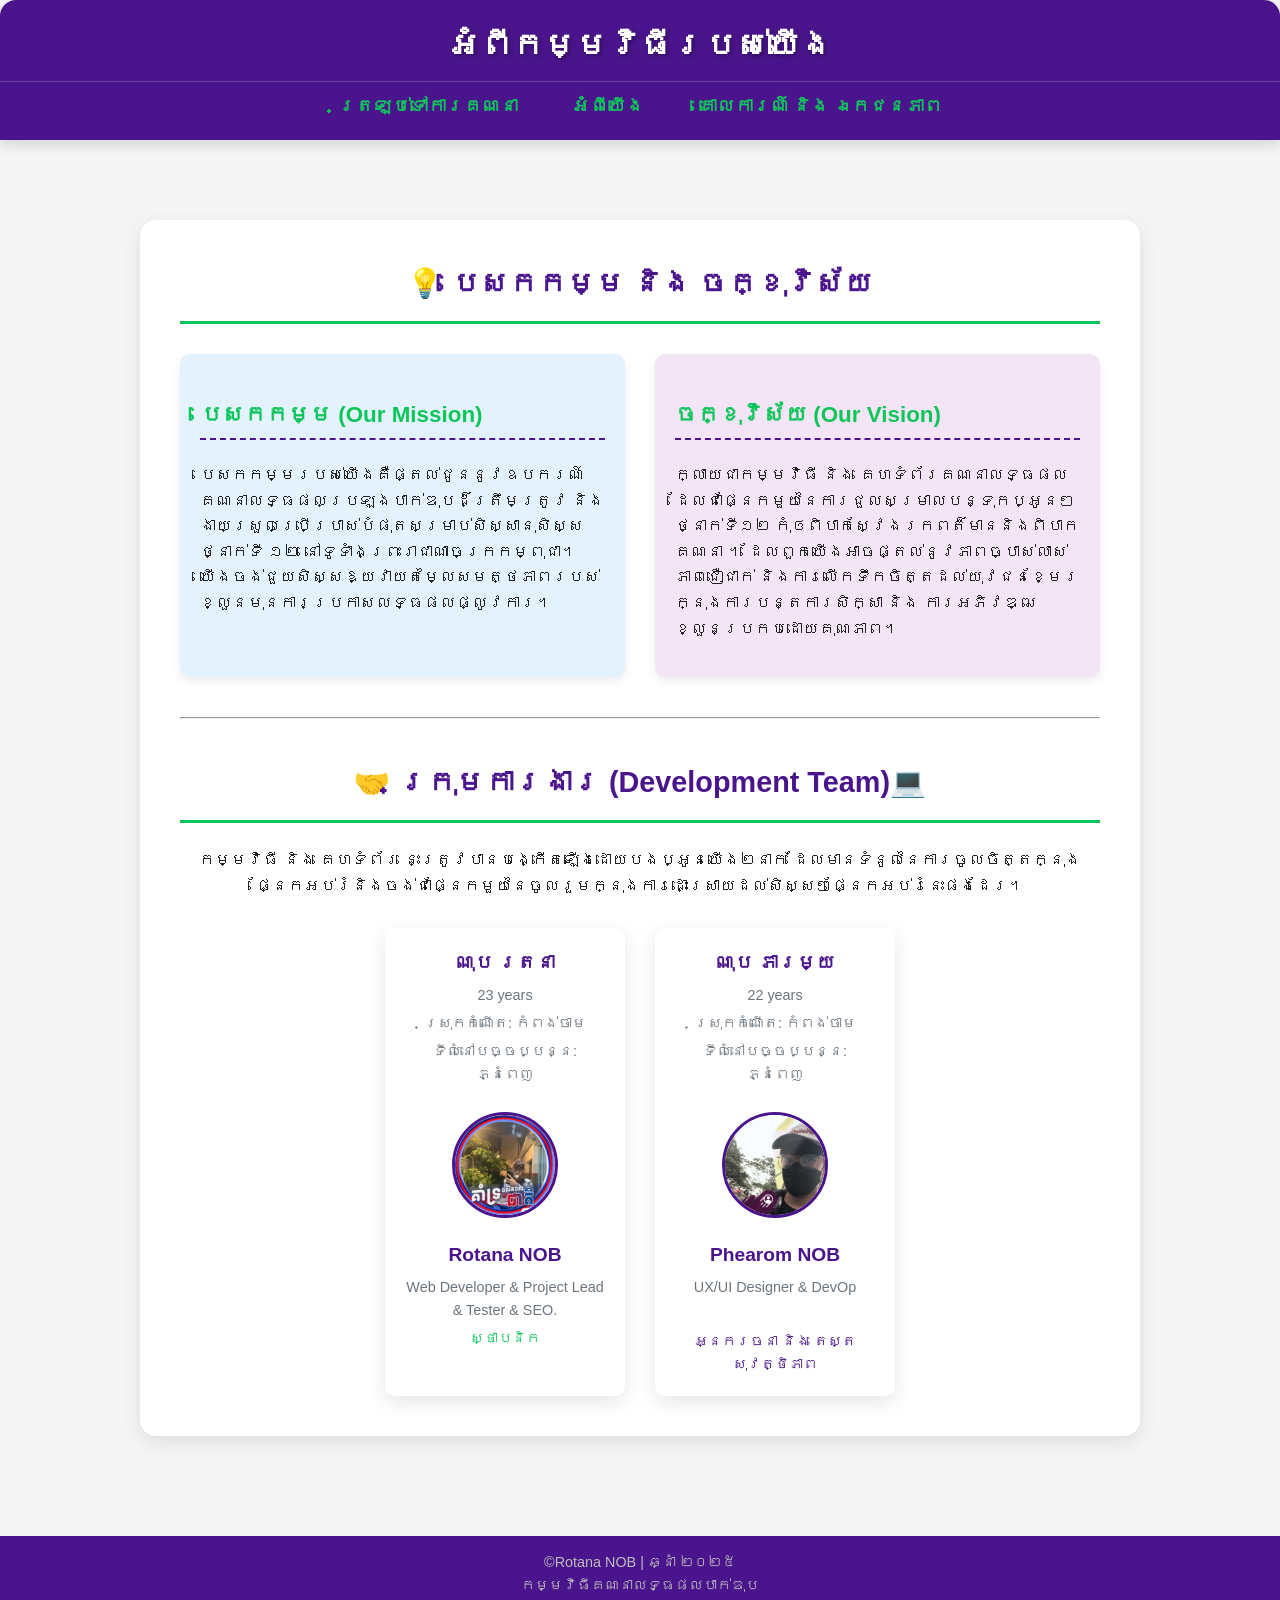
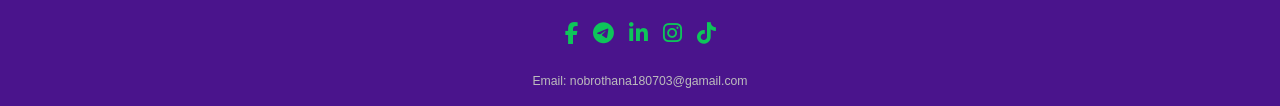
<file: AboutUs.html>
<!DOCTYPE html>
<html lang="km">
<head>
    <meta charset="UTF-8">
    <meta name="viewport" content="width=device-width, initial-scale=1.0">
    <title>អំពីយើង - ម៉ាស៊ីនគណនាលិទ្ធផលបាក់ឌុប</title>
    <link rel="stylesheet" href="src/style.css">
    <link rel="icon" href="src/img/icon.jpg" type="image/jpg">
    <link rel="stylesheet" href="https://cdnjs.cloudflare.com/ajax/libs/font-awesome/6.5.1/css/all.min.css">
    
    <style>
        /* ======================================================= */
        /* 1. CSS Global Styles & Color Variables (Matching Main UI) */
        /* ======================================================= */
        :root {
            --primary-color: #4A148C; /* ស្វាយងងឹត (Deep Purple) */
            --secondary-color: #0ec55a; /* មាសភ្លឺ (Vibrant Gold) */
            --background-light: #f5f5f5;
            --text-dark: #212121;
            --text-light: #fff;
            --shadow-soft: 0 6px 20px rgba(0, 0, 0, 0.1);
            --radius-large: 16px;
        }

        body {
            font-family: 'Khmer OS Battambang', sans-serif;
            background-color: var(--background-light);
            color: var(--text-dark);
            margin: 0;
            padding: 0;
            line-height: 1.6;
            min-height: 100vh;
            display: flex;
            flex-direction: column;
            align-items: center;
        }

        .container {
            max-width: 1000px;
            margin: 40px auto;
            padding: 20px;
            width: 100%;
            animation: fadeIn 1s ease-out forwards;
        }

        @keyframes fadeIn {
            from { opacity: 0; transform: translateY(20px); }
            to { opacity: 1; transform: translateY(0); }
        }

        /* ======================================================= */
        /* 2. Header & Navigation (Minimal Nav) */
        /* ======================================================= */
        .header {
            background-color: var(--primary-color);
            color: var(--text-light);
            padding: 20px 0;
            text-align: center;
            box-shadow: 0 4px 15px rgba(0, 0, 0, 0.15);
            width: 100%;
        }

        .header h1 {
            font-size: 2em;
            margin: 0;
        }
        
        /* Navigation Links */
        .nav-links {
            margin-top: 10px;
        }

        .nav-links a {
            color: var(--secondary-color);
            text-decoration: none;
            font-weight: 600;
            margin: 0 15px;
            padding: 5px 10px;
            border-radius: 5px;
            transition: color 0.3s, background-color 0.3s;
        }

        .nav-links a:hover {
            color: var(--primary-color);
            background-color: var(--secondary-color);
        }


        /* ======================================================= */
        /* 3. About Section Styling */
        /* ======================================================= */
        .about-section {
            background-color: var(--text-light);
            padding: 40px;
            border-radius: var(--radius-large);
            box-shadow: var(--shadow-soft);
            margin-top: 20px;
        }

        .about-section h2 {
            color: var(--primary-color);
            border-bottom: 3px solid var(--secondary-color);
            padding-bottom: 15px;
            margin-top: 0;
            font-size: 1.8em;
            font-weight: 700;
            text-align: center;
        }

        .mission-vision {
            display: flex;
            gap: 30px;
            margin: 30px 0;
            flex-wrap: wrap; /* Responsive */
        }

        .mission-vision div {
            flex: 1;
            min-width: 300px;
            padding: 20px;
            border-radius: 10px;
            box-shadow: 0 4px 10px rgba(0, 0, 0, 0.08);
            transition: transform 0.3s ease;
        }
        
        .mission-vision div:hover {
            transform: translateY(-5px); /* Animation on hover */
        }

        .mission-vision h3 {
            color: var(--secondary-color);
            font-size: 1.4em;
            border-bottom: 2px dashed var(--primary-color);
            padding-bottom: 5px;
        }
        
        .mission-box {
            background-color: #e3f2fd; /* Light Blue */
        }
        
        .vision-box {
            background-color: #f3e5f5; /* Light Purple */
        }

        .team-section {
            text-align: center;
            margin-top: 40px;
        }
        
        .team-members {
            display: flex;
            justify-content: center;
            gap: 30px;
            margin-top: 30px;
            flex-wrap: wrap;
        }

        .member-card {
            background-color: #fff;
            padding: 20px;
            border-radius: 10px;
            box-shadow: var(--shadow-soft);
            width: 200px;
            transition: all 0.3s ease;
        }

        .member-card:hover {
            transform: scale(1.05);
            border: 2px solid var(--secondary-color);
        }
        
        .member-card img {
            width: 100px;
            height: 100px;
            border-radius: 50%;
            object-fit: cover;
            border: 3px solid var(--primary-color);
            margin-bottom: 15px;
        }

        .member-card h4 {
            color: var(--primary-color);
            margin: 0;
            font-size: 1.2em;
        }

        .member-card p {
            font-size: 0.9em;
            color: #6c757d;
            margin: 5px 0 0 0;
        }

        /* ======================================================= */
        /* 4. Footer Styling */
        /* ======================================================= */
        .footer {
            text-align: center;
            padding: 15px;
            background-color: var(--primary-color);
            color: #bdbdbd;
            font-size: 0.9em;
            margin-top: 40px;
            width: 100%;
        }
        
        /* ======================================================= */
        /* 5. Responsive Adjustments */
        /* ======================================================= */
        @media (max-width: 768px) {
            .container {
                margin: 20px 10px;
                padding: 10px;
            }

            .about-section {
                padding: 20px;
            }

            .mission-vision {
                flex-direction: column;
                gap: 20px;
            }

            .member-card {
                width: 100%;
                max-width: 250px;
            }
        }

    </style>
</head>
<body>
    <div class="header">
        <h1>អំពីកម្មវិធីរបស់យើង</h1>
        <div class="nav-links">
            <a href="index.html">ត្រឡប់ទៅការគណនា</a>
            <a href="AboutUs.html">អំពីយើង</a>
            <a href="privacy-policy.html">គោលការណ៍ និង ឯកជនភាព</a>
        </div>
    </div>

    <div class="container">
        <section class="about-section">
            <h2>💡 បេសកកម្ម និង ចក្ខុវិស័យ</h2>

            <div class="mission-vision">
                <div class="mission-box">
                    <h3>បេសកកម្ម (Our Mission)</h3>
                    <p>បេសកកម្មរបស់យើងគឺផ្តល់ជូននូវឧបករណ៍គណនាលទ្ធផលប្រឡងបាក់ឌុបដ៏ត្រឹមត្រូវ និងងាយស្រួលប្រើប្រាស់បំផុតសម្រាប់សិស្សានុសិស្សថ្នាក់ទី ១២ នៅទូទាំងព្រះរាជាណាចក្រកម្ពុជា។ យើងចង់ជួយសិស្សឱ្យវាយតម្លៃសមត្ថភាពរបស់ខ្លួនមុនការប្រកាសលទ្ធផលផ្លូវការ។</p>
                </div>
                <div class="vision-box">
                    <h3>ចក្ខុវិស័យ (Our Vision)</h3>
                    <p>ក្លាយជាកម្មវិធី និង គេហទំព័រគណនាលទ្ធផលដែលជាផ្នែកមួយនៃការជួលសម្រាលបន្ទុកប្អូនៗថ្នាក់ទី១២ កុំឲពិបាកស្វែងរកពត៏មាននិងពិបាកគណនា ។ ដែលពួកយើងអាចផ្តល់នូវភាពច្បាស់លាស់ ភាពជឿជាក់ និងការលើកទឹកចិត្តដល់យុវជនខ្មែរក្នុងការបន្តការសិក្សា និង ការអភិវឌ្ឍខ្លួនប្រកបដោយគុណភាព។</p>
                </div>
            </div>

            <hr style="border-color: var(--border-color); margin: 40px 0;">

            <div class="team-section">
                <h2>🤝 ក្រុមការងារ (Development Team)💻</h2>
                <p>កម្មវិធី និង គេហទំព័រ នេះត្រូវបានបង្កើតឡើងដោយបងប្អូនយើង២នាក់ ដែលមានទំនូលនៃការចូលចិត្តក្នុងផ្នែកអប់រំនិងចង់ជាផ្នែកមួយនៃចូលរួមក្នុងការដោះស្រាយដល់សិស្សៗផ្នែកអប់រំនេះផងដែរ។</p>
                
                <div class="team-members">
                    <div class="member-card">
                                                                        <h4>ណុប រតនា</h4>
                                                                        <p>23 years</p>
                                                                         <p>ស្រុកកំណើត: កំពង់ចាម</p>
                                                                                              <p>ទីលំនៅបច្ចប្បន្ន: ភ្នំពេញ</p>   <br>                                                  

                                                                        

                        <img src="src/img/rotana.JPG" alt="Rotana Profile">
                        <h4>Rotana NOB</h4>
                        
                        <p>Web Developer & Project Lead & Tester & SEO.</p>
                        <p style="color: var(--secondary-color);">ស្ថាបនិក</p>
                    </div>
                    
                    <div class="member-card">
                                                <h4>ណុប ភារម្យ</h4>
                                                                        <p>22 years</p>
<p>ស្រុកកំណើត: កំពង់ចាម</p>
                                                                                              <p>ទីលំនៅបច្ចប្បន្ន: ភ្នំពេញ</p>   <br>

                        <img src="src/img/Phearom.jpg" alt="Support Profile">
                        <h4>Phearom NOB</h4>
                        <p>UX/UI Designer  & DevOp </p>​<br>
                        <p style="color: var(--primary-color);">អ្នករចនា និង តេស្តសុវត្ថិភាព</p>
                    </div>
                </div>
            </div>
            
        </section>
    </div>

    <footer class="footer">
    <div class="footer-content">
        <p>©Rotana NOB  | ឆ្នាំ ២០២៥ <BR>កម្មវិធីគណនាលទ្ធផលបាក់ឌុប </p>
        <div class="social-icons">
            <a href="https://web.facebook.com/TheRotanaNob" target="_blank" class="social-link"><i class="fab fa-facebook-f"></i></a>
            <a href="https://t.me/nobrotana" target="_blank" class="social-link"><i class="fab fa-telegram-plane"></i></a>
            <a href="https://www.linkedin.com/in/rotana-nob-1171992a4/" target="_blank" class="social-link"><i class="fab fa-linkedin-in"></i></a>
            <a href="https://www.instagram.com/rotana__nob/" target="_blank" class="social-link"><i class="fab fa-instagram"></i></a>
            <a href="https://www.tiktok.com/@xflow.sharing" target="_blank" class="social-link"><i class="fab fa-tiktok"></i></a>
        </div>
        <p style="margin-top: 10px; font-size: 0.85em;">Email: nobrothana180703@gamail.com</p>
    </div>
</footer>
    
</body>
</html>
</file>
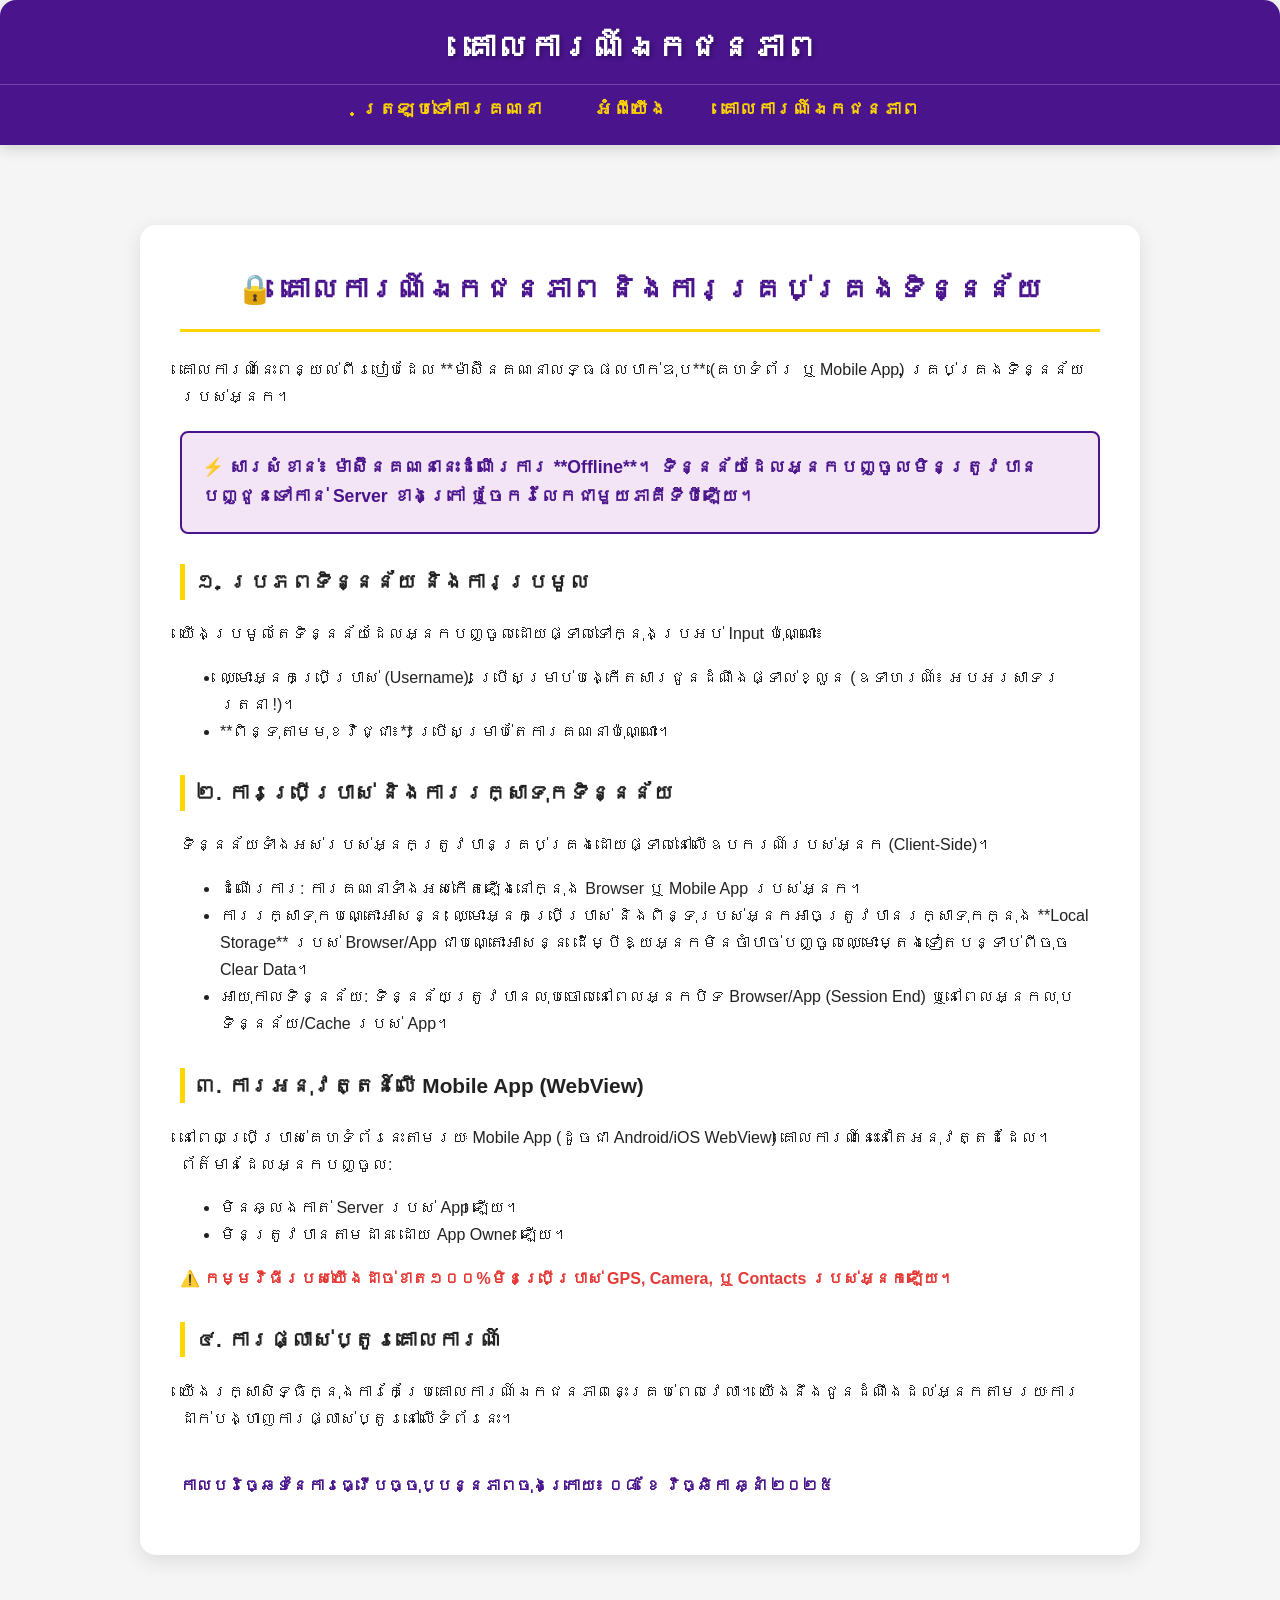
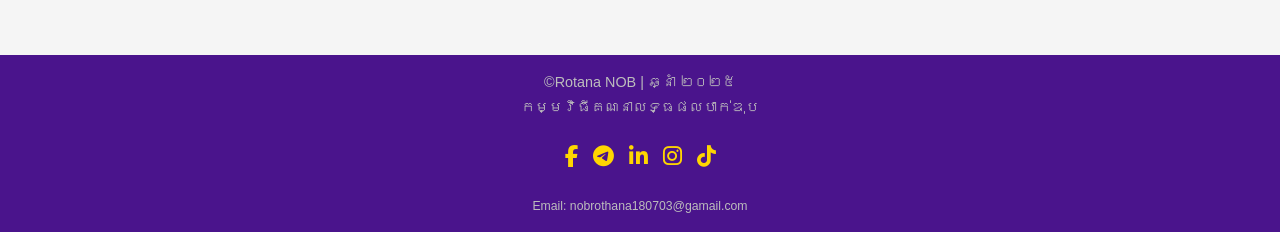
<file: privacy-policy.html>
<!DOCTYPE html>
<html lang="km">
<head>
    <meta charset="UTF-8">
    <meta name="viewport" content="width=device-width, initial-scale=1.0">
    <link rel="stylesheet" href="src/style.css">
        <link rel="icon" href="src/img/icon.jpg" type="image/jpg">
    <link rel="stylesheet" href="https://cdnjs.cloudflare.com/ajax/libs/font-awesome/6.5.1/css/all.min.css">
    <title>គោលការណ៍ឯកជនភាព - ម៉ាស៊ីនគណនាលទ្ធផលបាក់ឌុប</title>
    
    <style>
        /* ======================================================= */
        /* 1. CSS Global Styles & Color Variables (Matching Main UI) */
        /* ======================================================= */
        :root {
            --primary-color: #4A148C; /* ស្វាយងងឹត (Deep Purple) */
            --secondary-color: #FFD600; /* មាសភ្លឺ (Vibrant Gold) */
            --background-light: #f5f5f5;
            --text-dark: #212121;
            --text-light: #fff;
            --shadow-soft: 0 6px 20px rgba(0, 0, 0, 0.1);
            --radius-large: 16px;
        }

        body {
            font-family: 'Khmer OS Battambang', sans-serif;
            background-color: var(--background-light);
            color: var(--text-dark);
            margin: 0;
            padding: 0;
            line-height: 1.7; 
            min-height: 100vh;
            display: flex;
            flex-direction: column;
            align-items: center;
        }

        .container {
            max-width: 1000px;
            margin: 40px auto;
            padding: 20px;
            width: 100%;
            animation: fadeIn 1s ease-out forwards;
        }

        @keyframes fadeIn {
            from { opacity: 0; transform: translateY(20px); }
            to { opacity: 1; transform: translateY(0); }
        }

        /* ======================================================= */
        /* 2. Header & Navigation (Matching Main UI) */
        /* ======================================================= */
        .header {
            background-color: var(--primary-color);
            color: var(--text-light);
            padding: 20px 0;
            text-align: center;
            box-shadow: 0 4px 15px rgba(0, 0, 0, 0.15);
            width: 100%;
        }

        .header h1 {
            font-size: 2em;
            margin: 0;
        }
        
        .nav-links {
            margin-top: 10px;
        }

        .nav-links a {
            color: var(--secondary-color);
            text-decoration: none;
            font-weight: 600;
            margin: 0 15px;
            padding: 5px 10px;
            border-radius: 5px;
            transition: color 0.3s, background-color 0.3s;
        }

        .nav-links a:hover {
            color: var(--primary-color);
            background-color: var(--secondary-color);
        }

        /* ======================================================= */
        /* 3. Policy Content Styling */
        /* ======================================================= */
        .policy-section {
            background-color: var(--text-light);
            padding: 40px;
            border-radius: var(--radius-large);
            box-shadow: var(--shadow-soft);
            margin-top: 20px;
            text-align: left;
        }

        .policy-section h2 {
            color: var(--primary-color);
            border-bottom: 3px solid var(--secondary-color);
            padding-bottom: 15px;
            margin-top: 0;
            font-size: 1.8em;
            font-weight: 700;
            text-align: center;
        }
        
        .policy-section h3 {
            color: var(--text-dark);
            margin-top: 30px;
            font-size: 1.3em;
            border-left: 5px solid var(--secondary-color);
            padding-left: 10px;
        }

        .highlight-box {
            background-color: #f3e5f5; /* Light Purple */
            padding: 20px;
            border-radius: 8px;
            border: 2px solid var(--primary-color);
            margin-top: 20px;
        }
        
        /* ======================================================= */
        /* 4. Footer Styling */
        /* ======================================================= */
        .footer {
            text-align: center;
            padding: 15px;
            background-color: var(--primary-color);
            color: #bdbdbd;
            font-size: 0.9em;
            margin-top: 40px;
            width: 100%;
        }
        
        /* Responsive Adjustments */
        @media (max-width: 768px) {
            .container {
                margin: 20px 10px;
                padding: 10px;
            }

            .policy-section {
                padding: 20px;
            }
            
            .policy-section h3 {
                font-size: 1.2em;
            }
        }

    </style>
</head>
<body>
    
    <div class="header">
        <h1>គោលការណ៍ឯកជនភាព</h1>
        <div class="nav-links">
            <a href="index.html">ត្រឡប់ទៅការគណនា</a>
            <a href="AboutUs.html">អំពីយើង</a>
            <a href="privacy-policy.html">គោលការណ៍ឯកជនភាព</a>
        </div>
    </div>

    <div class="container">
        <section class="policy-section">
            <h2>🔒 គោលការណ៍ឯកជនភាព និងការគ្រប់គ្រងទិន្នន័យ</h2>
            
            <p>គោលការណ៍នេះពន្យល់ពីរបៀបដែល **ម៉ាស៊ីនគណនាលទ្ធផលបាក់ឌុប** (គេហទំព័រ ឬ Mobile App) គ្រប់គ្រងទិន្នន័យរបស់អ្នក។</p>

            <div class="highlight-box">
                <p style="color: var(--primary-color); font-weight: 700; margin: 0; font-size: 1.1em;">
                    ⚡ សារសំខាន់៖ ម៉ាស៊ីនគណនានេះដំណើរការ **Offline**។ ទិន្នន័យដែលអ្នកបញ្ចូលមិនត្រូវបានបញ្ជូនទៅកាន់ Server ខាងក្រៅ ឬចែករំលែកជាមួយភាគីទីបីឡើយ។
                </p>
            </div>

            <h3>១. ប្រភពទិន្នន័យ និងការប្រមូល</h3>
            <p>យើងប្រមូលតែទិន្នន័យដែលអ្នកបញ្ចូលដោយផ្ទាល់ទៅក្នុងប្រអប់ Input ប៉ុណ្ណោះ៖</p>
            <ul>
                <li>ឈ្មោះអ្នកប្រើប្រាស់ (Username): ប្រើសម្រាប់បង្កើតសារជូនដំណឹងផ្ទាល់ខ្លួន (ឧទាហរណ៍៖ អបអរសាទរ រតនា !)។</li>
                <li>**ពិន្ទុតាមមុខវិជ្ជា៖** ប្រើសម្រាប់តែការគណនាប៉ុណ្ណោះ។</li>
            </ul>

            <h3>២. ការប្រើប្រាស់ និងការរក្សាទុកទិន្នន័យ</h3>
            <p>ទិន្នន័យទាំងអស់របស់អ្នកត្រូវបានគ្រប់គ្រងដោយផ្ទាល់នៅលើឧបករណ៍របស់អ្នក (Client-Side)។</p>
            <ul>
                <li>ដំណើរការ: ការគណនាទាំងអស់កើតឡើងនៅក្នុង Browser ឬ Mobile App របស់អ្នក។</li>
                <li>ការរក្សាទុកបណ្តោះអាសន្ន: ឈ្មោះអ្នកប្រើប្រាស់ និងពិន្ទុរបស់អ្នកអាចត្រូវបានរក្សាទុកក្នុង **Local Storage** របស់ Browser/App ជាបណ្តោះអាសន្ន ដើម្បីឱ្យអ្នកមិនចាំបាច់បញ្ចូលឈ្មោះម្តងទៀតបន្ទាប់ពីចុច Clear Data។</li>
                <li>អាយុកាលទិន្នន័យ: ទិន្នន័យត្រូវបានលុបចោលនៅពេលអ្នកបិទ Browser/App (Session End) ឬនៅពេលអ្នកលុបទិន្នន័យ/Cache របស់ App។</li>
            </ul>

            <h3>៣. ការអនុវត្តន៍លើ Mobile App (WebView)</h3>
            <p>នៅពេលប្រើប្រាស់គេហទំព័រនេះតាមរយៈ Mobile App (ដូចជា Android/iOS WebView) គោលការណ៍នេះនៅតែអនុវត្តដដែល។ ព័ត៌មានដែលអ្នកបញ្ចូល:</p>
            <ul>
                <li>មិនឆ្លងកាត់ Server របស់ App ឡើយ។</li>
                <li>មិនត្រូវបានតាមដាន ដោយ App Owner ឡើយ។</li>
            </ul>
            <p style="color: #E53935; font-weight: 600;">⚠️ កម្មវិធីរបស់យើងដាច់ខាត១០០%មិនប្រើប្រាស់ GPS, Camera, ឬ Contacts របស់អ្នកឡើយ។</p>
            
            <h3>៤. ការផ្លាស់ប្តូរគោលការណ៍</h3>
            <p>យើងរក្សាសិទ្ធិក្នុងការកែប្រែគោលការណ៍ឯកជនភាពនេះគ្រប់ពេលវេលា។ យើងនឹងជូនដំណឹងដល់អ្នកតាមរយៈការដាក់បង្ហាញការផ្លាស់ប្តូរនៅលើទំព័រនេះ។</p>
            
            <p style="margin-top: 40px; color: var(--primary-color); font-weight: 600;">កាលបរិច្ឆេទនៃការធ្វើបច្ចុប្បន្នភាពចុងក្រោយ៖ ០៨ ខែ វិច្ឆិកា ឆ្នាំ ២០២៥</p>

        </section>
    </div>

  <footer class="footer">
    <div class="footer-content">
        <p>©Rotana NOB  | ឆ្នាំ ២០២៥ <BR>កម្មវិធីគណនាលទ្ធផលបាក់ឌុប </p>
        <div class="social-icons">
            <a href="https://web.facebook.com/TheRotanaNob" target="_blank" class="social-link"><i class="fab fa-facebook-f"></i></a>
            <a href="https://t.me/nobrotana" target="_blank" class="social-link"><i class="fab fa-telegram-plane"></i></a>
            <a href="https://www.linkedin.com/in/rotana-nob-1171992a4/" target="_blank" class="social-link"><i class="fab fa-linkedin-in"></i></a>
            <a href="https://www.instagram.com/rotana__nob/" target="_blank" class="social-link"><i class="fab fa-instagram"></i></a>
            <a href="https://www.tiktok.com/@xflow.sharing" target="_blank" class="social-link"><i class="fab fa-tiktok"></i></a>
        </div>
        <p style="margin-top: 10px; font-size: 0.85em;">Email: nobrothana180703@gamail.com</p>
    </div>
</footer>
</body>
</html>
</file>
<file: src/style.css>
/* ======================================================= */
/* 1. ពណ៌មូលដ្ឋាន, ពុម្ពអក្សរ និងចលនា (Global Styles) */
/* ======================================================= */
:root {
    --primary-color: #4A148C; /* ស្វាយងងឹត (Deep Purple) - ពណ៌ប្រណិត */
    --secondary-color: #FFD600; /* មាសភ្លឺ (Vibrant Gold) - ពណ៌សង្កត់ធ្ងន់ */
    --background-light: #f5f5f5; /* ផ្ទៃខាងក្រោយស្រាល */
    --background-dark: #333;
    --text-dark: #212121; /* ខ្មៅងងឹត */
    --text-light: #fff; /* ស */
    --shadow-soft: 0 6px 20px rgba(0, 0, 0, 0.1);
    --radius-large: 16px;
}

body {
    font-family: 'Khmer OS Battambang', sans-serif;
    background-color: var(--background-light);
    color: var(--text-dark);
    margin: 0;
    padding: 0;
    line-height: 1.6;
    min-height: 100vh;
}

.container {
    max-width: 1000px;
    margin: 40px auto;
    padding: 20px;
    animation: fadeIn 1s ease-out forwards;
}

@keyframes fadeIn {
    from { opacity: 0; transform: translateY(20px); }
    to { opacity: 1; transform: translateY(0); }
}

/* Section Containers */
.calculator-section, .result-section {
    background-color: var(--text-light);
    padding: 40px;
    border-radius: var(--radius-large);
    margin-bottom: 30px;
    box-shadow: var(--shadow-soft);
}

h2 {
    color: var(--primary-color);
    border-bottom: 3px solid var(--secondary-color);
    padding-bottom: 15px;
    margin-top: 0;
    font-size: 1.8em;
    font-weight: 700;
}

.note {
    background-color: #f3e5f5; 
    color: var(--primary-color);
    font-size: 0.9em;
    padding: 15px;
    border-left: 5px solid var(--primary-color);
    border-radius: 4px;
    margin-bottom: 25px;
}


/* ======================================================= */
/* 2. Header & Logo Styling */
/* ======================================================= */
.header {
    background-color: var(--primary-color);
    color: var(--text-light);
    padding: 35px 0;
    text-align: center;
    box-shadow: 0 8px 25px rgba(0, 0, 0, 0.2);
    border-radius: var(--radius-large) var(--radius-large) 0 0;
}

.header-logo {
    width: 90px; 
    height: 90px; 
    border-radius: 50%; 
    margin-bottom: 15px; 
    border: 5px solid var(--secondary-color);
    transition: transform 0.4s cubic-bezier(0.2, 0.8, 0.5, 1);
}

.header-logo:hover {
    transform: rotate(360deg) scale(1.05); 
}

.header h1 {
    font-size: 2.8em;
    font-weight: 900;
    text-shadow: 2px 2px 4px rgba(0, 0, 0, 0.3);
}

.header p {
    font-size: 1.2em;
    opacity: 0.8;
}

/* 🔥 NEW: Name Input Styling */
.name-input-group {
    text-align: center;
    margin-bottom: 25px;
    padding: 15px;
    border: 1px solid var(--border-color);
    border-radius: 8px;
    background-color: var(--background-light);
}

.name-input-group label {
    font-size: 1.1em;
    font-weight: 600;
    color: var(--primary-color);
    display: block;
    margin-bottom: 10px;
}

#userName {
    width: 70%;
    max-width: 300px;
    padding: 12px;
    border: 2px solid var(--secondary-color);
    border-radius: 30px;
    text-align: center;
    font-size: 1.1em;
    font-weight: 700;
    color: var(--text-dark);
    transition: all 0.3s;
}

#userName:focus {
    border-color: var(--primary-color);
    box-shadow: 0 0 0 4px rgba(74, 20, 140, 0.2);
    outline: none;
}

/* ======================================================= */
/* 3. Major Selection */
/* ======================================================= */
.major-selection {
    display: flex;
    justify-content: center;
    gap: 30px;
    margin-bottom: 35px;
    flex-wrap: wrap; 
}

.major-selection input[type="radio"] {
    display: none;
}

.major-selection label {
    padding: 15px 35px;
    border: 3px solid var(--primary-color);
    border-radius: 40px;
    cursor: pointer;
    transition: all 0.4s ease;
    font-weight: 700;
    color: var(--primary-color);
    text-transform: uppercase;
    flex-grow: 1;
    text-align: center;
    max-width: 250px;
}

.major-selection input[type="radio"]:checked + label {
    background-color: var(--primary-color);
    color: var(--text-light);
    box-shadow: 0 10px 20px rgba(74, 20, 140, 0.4);
    transform: translateY(-5px) scale(1.02);
}

/* ======================================================= */
/* 4. Score Input Table & Grades */
/* ======================================================= */
.score-input-table {
    width: 100%;
    border-collapse: collapse;
}

.score-input-table th, .score-input-table td {
    padding: 15px;
    text-align: center;
    border-bottom: 1px solid var(--border-color);
}

.score-input-table thead th {
    background-color: var(--primary-color);
    color: var(--text-light);
    font-weight: 700;
    text-transform: uppercase;
}

.score-input-table tbody tr:hover {
    background-color: #f3e5f5; 
}

.score-input {
    width: 90px;
    padding: 12px;
    border: 2px solid var(--border-color);
    border-radius: 8px;
    text-align: center;
    font-size: 1.1em;
    font-weight: 600;
    color: var(--text-dark);
    transition: all 0.3s;
}

.score-input:focus {
    border-color: var(--secondary-color);
    box-shadow: 0 0 0 4px rgba(255, 214, 0, 0.4);
    outline: none;
}

/* Subject Grade Display (Scratch-off) */
.subject-grade-display {
    font-weight: bold;
    padding: 8px 15px;
    border-radius: 8px;
    min-width: 55px;
    display: inline-block;
    transition: all 0.6s cubic-bezier(0.175, 0.885, 0.32, 1.275);
}

.pending-grade {
    background-image: linear-gradient(145deg, #7b1fa2 0%, #4a148c 100%); 
    color: #7b1fa2; 
    box-shadow: inset 0 3px 8px rgba(0, 0, 0, 0.8), 0 2px 4px rgba(0, 0, 0, 0.3); 
    border: 1px solid #4a148c; 
}

/* Grade Colors (High Contrast) */
.subject-grade-display.A { background-color: #4CAF50; color: var(--text-light); }
.subject-grade-display.B { background-color: #8BC34A; color: var(--text-light); }
.subject-grade-display.C { background-color: #FFEB3B; color: var(--text-dark); } 
.subject-grade-display.D { background-color: #FF9800; color: var(--text-light); }
.subject-grade-display.E { background-color: #E53935; color: var(--text-light); }
.subject-grade-display.F { background-color: #616161; color: var(--text-light); } 


/* ======================================================= */
/* 5. Buttons */
/* ======================================================= */
.button-group {
    text-align: center;
    margin-top: 40px;
}

.button-group button {
    padding: 15px 35px;
    margin: 0 15px;
    cursor: pointer;
    border: none;
    border-radius: 30px;
    font-size: 1.2em;
    font-weight: 700;
    transition: all 0.3s ease;
    text-transform: uppercase;
}

.button-group button:first-child { 
    background-color: var(--secondary-color);
    color: var(--primary-color);
    box-shadow: 0 8px 20px rgba(255, 214, 0, 0.5);
}

.button-group button:first-child:hover {
    background-color: #ffc107;
    transform: translateY(-5px) scale(1.03); 
    box-shadow: 0 12px 25px rgba(255, 214, 0, 0.7);
}

.clear-button {
    background-color: #e0e0e0;
    color: #757575;
}

.clear-button:hover {
    background-color: #bdbdbd;
    transform: translateY(-2px);
}

/* ======================================================= */
/* 6. Result Display (Final Look with Color Background) */
/* ======================================================= */
#resultDisplay {
    /* ប្រើ Gradient Background */
    background-image: linear-gradient(145deg, #fce4ec 0%, #fffde7 100%); 
    border: 4px solid var(--primary-color); 
    border-radius: var(--radius-large);
    
    opacity: 0;
    transform: scale(0.9);
    animation: resultPopUp 0.6s cubic-bezier(0.68, -0.55, 0.265, 1.55) 0.1s forwards;
    box-shadow: 0 10px 30px rgba(74, 20, 140, 0.3);
}

@keyframes resultPopUp {
    to {
        opacity: 1;
        transform: scale(1);
    }
}

/* Notification Messages (WITH Background Color) */
.notification-message {
    font-size: 2em;
    font-weight: 900;
    padding: 20px;
    border-radius: 12px;
    text-align: center;
    margin-bottom: 30px;
    color: var(--text-light); 
    box-shadow: 0 6px 15px rgba(0, 0, 0, 0.3);
    transition: all 0.3s;
}

.notification-message.success-message {
    background-color: #43A047; /* ពណ៌បៃតងជាប់ */
    border: 3px solid #66BB6A;
}

.notification-message.failure-message {
    background-color: #E53935; /* ពណ៌ក្រហមធ្លាក់ */
    border: 3px solid #EF5350;
}

.notification-message p {
    font-size: 0.5em; 
    font-weight: 500; 
    margin-top: 10px;
    line-height: 1.4;
    color: white; /* ធានាថាដំបូន្មានមានពណ៌ស */
}

.summary-box {
    background-color: var(--text-light);
    border: 1px solid #e0e0e0;
    padding: 25px;
    border-radius: 10px;
    box-shadow: 0 4px 10px rgba(0, 0, 0, 0.05);
}

.final-result {
    display: flex;
    justify-content: center;
    gap: 20px;
    margin-top: 15px;
    flex-wrap: wrap;
}

.final-result p {
    font-size: 1.3em;
    font-weight: 600;
    display: flex; 
    align-items: center; 
    gap: 10px;
}

.final-result strong {
    font-size: 2.2em; 
    padding: 10px 25px; 
    border-radius: 12px; 
    box-shadow: 0 4px 15px rgba(0, 0, 0, 0.25); 
    min-width: 120px;
    text-align: center;
    transition: all 0.3s ease;
    border: 2px solid rgba(255, 255, 255, 0.5); 
}

/* FIXED CONTRAST for Final Grades */
#passStatus.A, #finalGrade.A { background-color: #28a745; color: var(--text-light); }
#passStatus.B, #finalGrade.B { background-color: #8BC34A; color: var(--text-light); }
#passStatus.C, #finalGrade.C { background-color: #FFEB3B; color: var(--text-dark); }
#passStatus.D, #finalGrade.D { background-color: #FF9800; color: var(--text-light); }
#passStatus.E, #finalGrade.E { background-color: #E53935; color: var(--text-light); }
#passStatus.F, #finalGrade.F { background-color: #616161; color: var(--text-light); }

/* Footer */
.footer {
    text-align: center;
    padding: 20px;
    background-color: var(--background-dark);
    color: #bdbdbd;
    font-size: 0.9em;
    margin-top: 40px;
}

/* ======================================================= */
/* 7. MEDIA QUERIES (RESPONSIVE DESIGN) */
/* ======================================================= */

@media (max-width: 768px) {
    .container { margin: 20px 10px; padding: 10px; }
    .calculator-section, .result-section { padding: 20px; }
    .header h1 { font-size: 2em; }
    h2 { font-size: 1.5em; padding-bottom: 10px; }

    /* Fix: លាក់តែ មេគុណ (nth-child(3)) */
    .score-input-table th:nth-child(3),
    .score-input-table td:nth-child(3) { display: none; }

    .score-input-table th, .score-input-table td { padding: 10px 5px; font-size: 0.9em; }
    .score-input { width: 60px; padding: 8px; }
    .major-selection { gap: 10px; }
    .major-selection label { padding: 12px 15px; font-size: 0.9em; }
    
    .button-group button {
        padding: 12px 20px;
        margin: 10px 0;
        font-size: 1em;
        width: 100%;
        display: block; 
    }
    .final-result strong { font-size: 2em; }
    .notification-message { font-size: 1.5em; }
}

@media (max-width: 480px) {
    .major-selection { flex-direction: column; align-items: center; }
    .major-selection label { max-width: 100%; width: 80%; }
}
/* ======================================================= */
/* NEW: Navigation Links (សម្រាប់ Header របស់ index.html) */
/* ======================================================= */
.nav-links {
    margin-top: 15px;
    padding-top: 10px;
    border-top: 1px solid rgba(255, 255, 255, 0.2); /* បន្ទាត់ចែក */
}

.nav-links a {
    color: var(--secondary-color);
    text-decoration: none;
    font-weight: 600;
    margin: 0 15px;
    padding: 5px 10px;
    border-radius: 5px;
    transition: color 0.3s, background-color 0.3s;
    font-size: 1.1em;
}

.nav-links a:hover {
    color: var(--primary-color);
    background-color: var(--secondary-color);
}
/* ======================================================= */
/* Footer (FIXED for Contact Info) */
/* ======================================================= */
.footer {
    text-align: center;
    padding: 20px;
    background-color: var(--background-dark); /* ពណ៌ខ្មៅងងឹត */
    color: #871515;
    font-size: 0.9em;
    margin-top: 40px;
}

.footer-content {
    display: flex;
    flex-direction: column;
    align-items: center;
    gap: 10px;
}

.contact-info {
    margin-top: 5px;
    font-size: 1em;
}

.footer-link {
    color:red; /* ពណ៌មាសភ្លឺ */
    text-decoration: none;
    font-weight: 600;
    transition: color 0.3s;
    margin: 0 5px;
}

.footer-link:hover {
    color: chartreuse; /* ពណ៌សនៅពេល Hover */
    text-decoration: underline;
    
}

/* Responsive Fix for Footer */
@media (max-width: 600px) {
    .contact-info {
        font-size: 0.9em;
    }
}
/* ======================================================= */
/* Footer (FIXED for Social Icons) */
/* ======================================================= */
.footer {
    text-align: center;
    padding: 20px;
    background-color: var(--background-dark); /* ពណ៌ខ្មៅងងឹត */
    color: #bdbdbd;
    font-size: 0.9em;
    margin-top: 40px;
}

.footer-content {
    display: flex;
    flex-direction: column;
    align-items: center;
    gap: 10px;
}

/* សម្រាប់ Icons ទាំងអស់ */
.social-icons {
    margin-top: 10px;
    display: flex;
    gap: 15px; /* គម្លាតរវាង Icons */
}

.social-link {
    color: var(--secondary-color); /* ពណ៌មាសលំនាំដើម */
    font-size: 1.5em; /* ទំហំ Icon */
    transition: color 0.3s, transform 0.3s;
}

/* Hover Effect ពិសេស */
.social-link:hover {
    color: var(--primary-color); /* ប្តូរទៅពណ៌ស្វាយនៅពេល Hover */
    transform: scale(1.2) translateY(-2px); /* ចលនាលោតបន្តិច */
}

/* រក្សា Email ធម្មតា */
.footer-content p {
    margin: 0;
}

/* ======================================================= */
/* Profile Settings Modal Styles */
/* ======================================================= */

/* Modal Background */
.modal {
    display: none;
    position: fixed;
    z-index: 1000;
    left: 0;
    top: 0;
    width: 100%;
    height: 100%;
    overflow: auto;
    background-color: rgba(0, 0, 0, 0.6);
    animation: fadeIn 0.3s ease;
}

/* Modal Content */
.modal-content {
    background-color: #fff;
    margin: 3% auto;
    padding: 30px;
    border: none;
    border-radius: var(--radius-large);
    width: 90%;
    max-width: 600px;
    box-shadow: 0 10px 40px rgba(0, 0, 0, 0.3);
    animation: slideDown 0.4s ease;
    position: relative;
}

@keyframes slideDown {
    from {
        transform: translateY(-50px);
        opacity: 0;
    }
    to {
        transform: translateY(0);
        opacity: 1;
    }
}

/* Close Button */
.close-modal {
    color: #aaa;
    float: right;
    font-size: 32px;
    font-weight: bold;
    cursor: pointer;
    transition: color 0.3s;
}

.close-modal:hover {
    color: var(--primary-color);
}

/* Profile Form */
.profile-form {
    margin-top: 20px;
}

/* Profile Picture Section */
.profile-pic-section {
    text-align: center;
    margin-bottom: 30px;
}

.profile-pic-preview {
    width: 150px;
    height: 150px;
    border-radius: 50%;
    object-fit: cover;
    border: 5px solid var(--secondary-color);
    box-shadow: 0 4px 15px rgba(0, 0, 0, 0.2);
    margin-bottom: 15px;
}

.upload-btn {
    display: inline-block;
    padding: 10px 25px;
    background-color: var(--secondary-color);
    color: var(--primary-color);
    border-radius: 25px;
    cursor: pointer;
    font-weight: 700;
    transition: all 0.3s;
}

.upload-btn:hover {
    background-color: #ffc107;
    transform: translateY(-2px);
    box-shadow: 0 4px 12px rgba(255, 214, 0, 0.5);
}

/* Profile Info Section */
.profile-info-section {
    margin-bottom: 20px;
}

.form-group {
    margin-bottom: 20px;
}

.form-group label {
    display: block;
    font-weight: 600;
    color: var(--primary-color);
    margin-bottom: 8px;
    font-size: 1.05em;
}

.form-group label i {
    margin-right: 8px;
    color: var(--secondary-color);
}

.form-group input,
.form-group select {
    width: 100%;
    padding: 12px 15px;
    border: 2px solid #e0e0e0;
    border-radius: 8px;
    font-size: 1em;
    transition: all 0.3s;
    box-sizing: border-box;
}

.form-group input:focus,
.form-group select:focus {
    border-color: var(--secondary-color);
    box-shadow: 0 0 0 4px rgba(255, 214, 0, 0.2);
    outline: none;
}

/* Modal Buttons */
.modal-buttons {
    display: flex;
    justify-content: center;
    gap: 15px;
    margin-top: 30px;
}

.btn-save,
.btn-cancel {
    padding: 12px 30px;
    border: none;
    border-radius: 25px;
    font-size: 1.1em;
    font-weight: 700;
    cursor: pointer;
    transition: all 0.3s;
}

.btn-save {
    background-color: #28a745;
    color: white;
}

.btn-save:hover {
    background-color: #218838;
    transform: translateY(-2px);
    box-shadow: 0 4px 12px rgba(40, 167, 69, 0.4);
}

.btn-cancel {
    background-color: #dc3545;
    color: white;
}

.btn-cancel:hover {
    background-color: #c82333;
    transform: translateY(-2px);
    box-shadow: 0 4px 12px rgba(220, 53, 69, 0.4);
}

/* Profile Display (Small) */
.profile-display {
    display: flex;
    align-items: center;
    justify-content: center;
    gap: 15px;
    background-color: #f3e5f5;
    padding: 15px 25px;
    border-radius: 25px;
    margin-bottom: 15px;
    box-shadow: 0 4px 10px rgba(0, 0, 0, 0.1);
}

.profile-pic-small {
    width: 50px;
    height: 50px;
    border-radius: 50%;
    object-fit: cover;
    border: 3px solid var(--secondary-color);
}

.profile-display span {
    font-size: 1.2em;
    font-weight: 700;
    color: var(--primary-color);
}

/* Responsive for Modal */
@media (max-width: 768px) {
    .modal-content {
        width: 95%;
        margin: 10% auto;
        padding: 20px;
    }
    
    .profile-pic-preview {
        width: 120px;
        height: 120px;
    }
    
    .modal-buttons {
        flex-direction: column;
    }
    
    .btn-save,
    .btn-cancel {
        width: 100%;
    }
}
</file>
